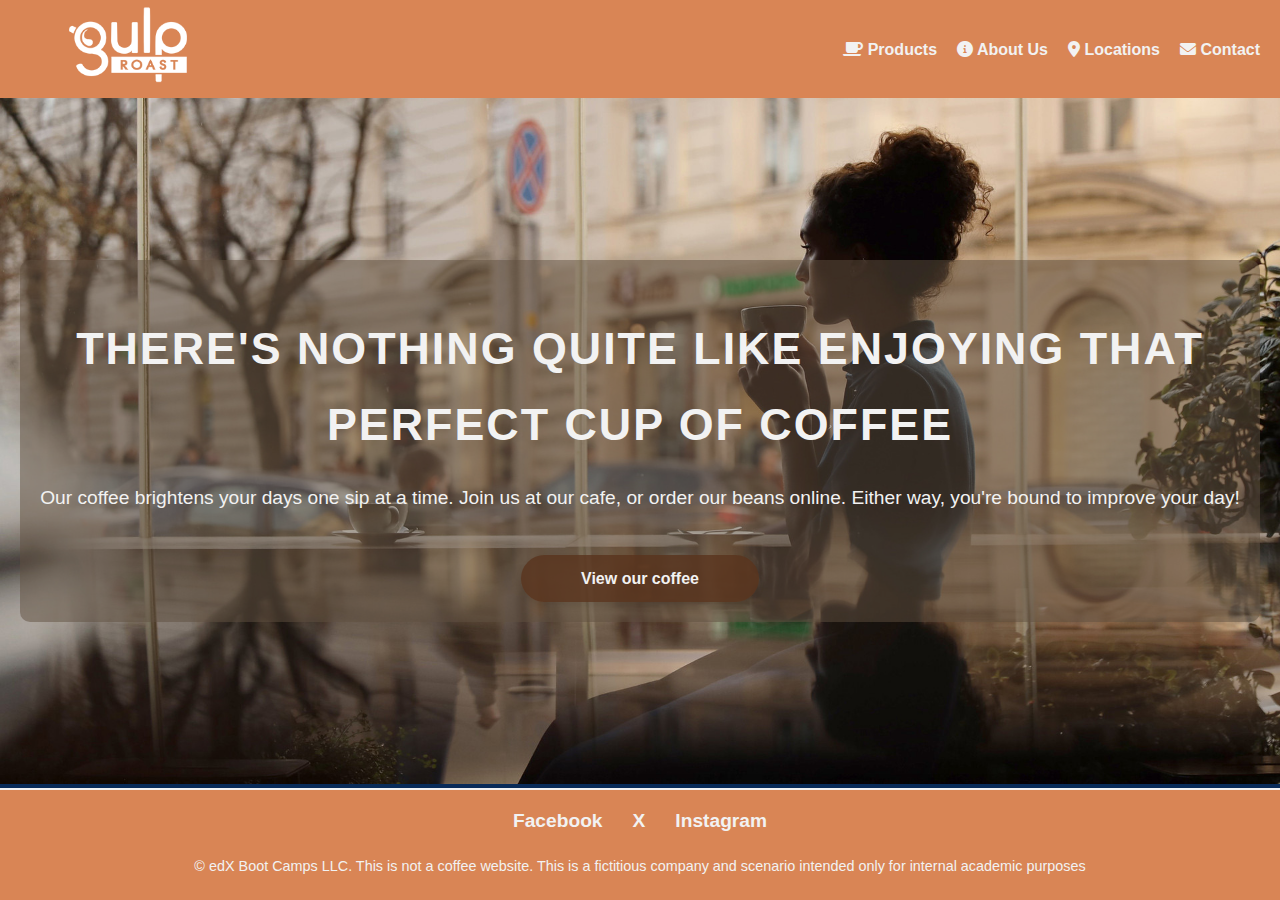
<file: index.html>
<!DOCTYPE html>
<html lang="en">

<head>
    <meta charset="UTF-8">
    <meta name="viewport" content="width=device-width, initial-scale=1.0">
    <title>Gulp Roast Coffee</title>
    <link rel="stylesheet" href="styles.css">
	<link rel="stylesheet" href="https://cdnjs.cloudflare.com/ajax/libs/font-awesome/6.0.0-beta3/css/all.min.css">
</head>

<body>
    <!-- Header Section -->
    <header>
    <nav class="nav">
        <a href="index.html">
           <img src="images/logo.png" alt="Gulp Roast Logo" id="logo">
        </a>
        <ul>
            <li><a href="products.html"><i class="fas fa-coffee"></i> Products</a></li>
            <li><a href="about.html"><i class="fas fa-info-circle"></i> About Us</a></li>
            <li><a href="https://goo.gl/maps/3rAyszfwSDx8Si2Y9" target="_blank"><i class="fas fa-map-marker-alt"></i> Locations</a></li>
            <li><a href="contact.html"><i class="fas fa-envelope"></i> Contact</a></li>
        </ul>
    </nav>
</header>

    <!-- Main Content -->
    <main class="main-background">
        <section class="content">
            <h1>There's nothing quite like enjoying that perfect cup of coffee</h1>
            <p>Our coffee brightens your days one sip at a time. Join us at our cafe, or order our beans online. Either way, you're bound to improve your day!</p>
            <a href="products.html" class="button">View our coffee</a>
        </section>
    </main>

    <!-- Footer Section -->
    <footer>
        <hr>
        <hr class="hr">
        <ul class="social-media">
            <li><a href="https://www.facebook.com">Facebook</a></li>
            <li><a href="https://www.x.com">X</a></li>
            <li><a href="https://www.instagram.com">Instagram</a></li>
        </ul>
       <p style="display: block; margin-bottom: 1.5em;">&copy; edX Boot Camps LLC. This is not a coffee website. This is a fictitious company and scenario intended only for internal academic purposes</p>
    </footer>
</body>

</html>
</file>
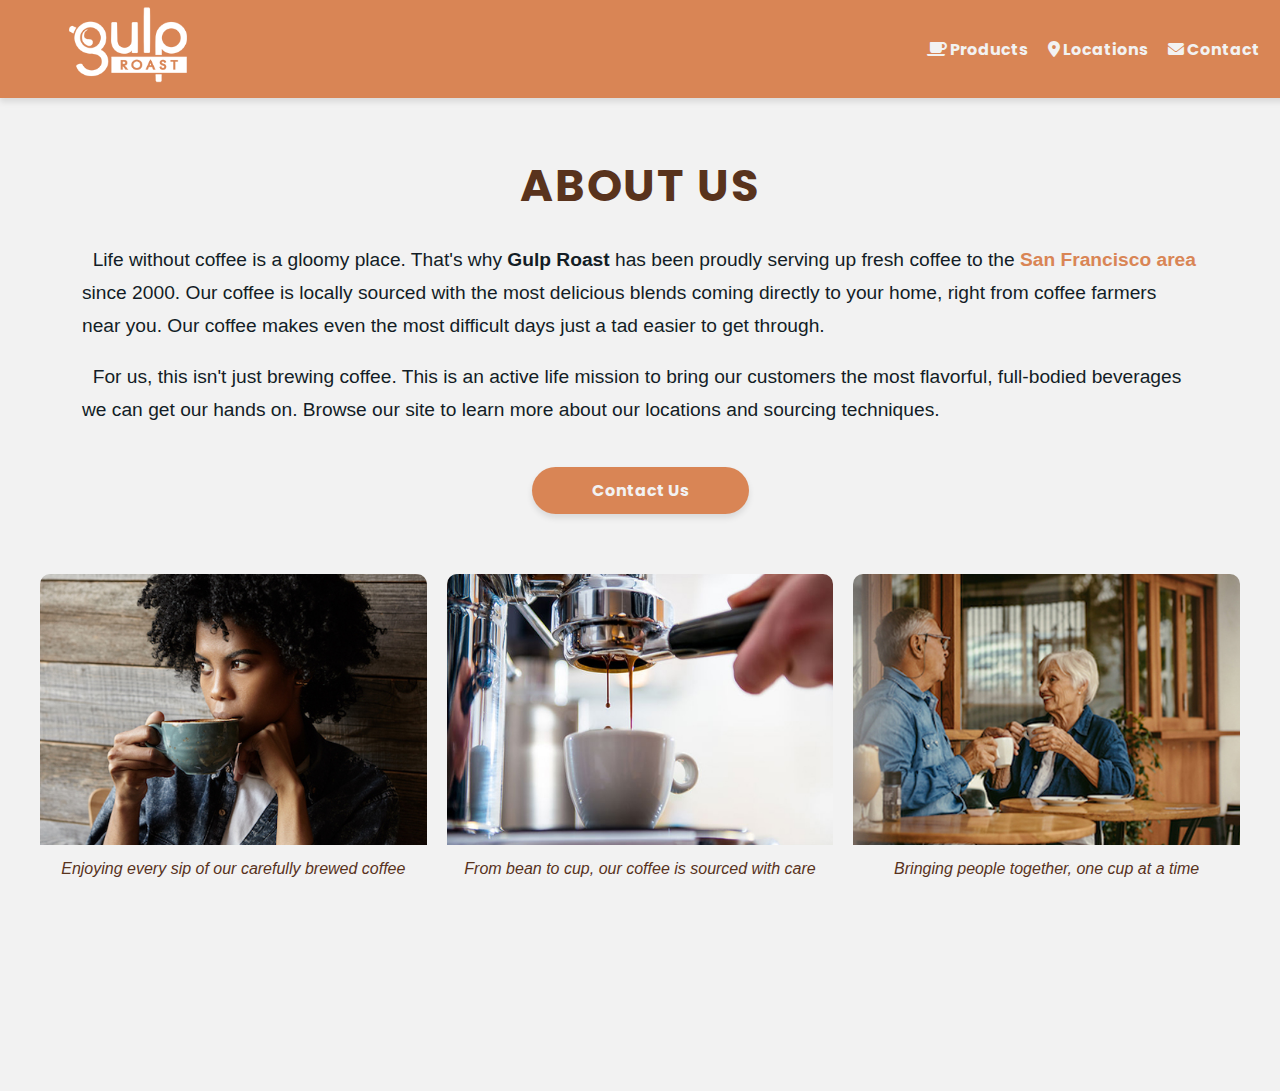
<file: about.html>
<!DOCTYPE html>
<html lang="en">
<head>
    <meta charset="UTF-8">
    <meta name="viewport" content="width=device-width, initial-scale=1.0">
    <title>About Us | Gulp Roast</title>
    <!-- Google Fonts -->
    <link href="https://fonts.googleapis.com/css2?family=Lato:wght@400&family=Poppins:wght@700&display=swap" rel="stylesheet">
    <!-- CSS Stylesheet -->
    <link rel="stylesheet" href="styles.css">
	<link rel="stylesheet" href="https://cdnjs.cloudflare.com/ajax/libs/font-awesome/6.0.0-beta3/css/all.min.css">
</head>
<body>
    <!-- Header Section -->
        <header>
            <nav class="nav">
                <a href="index.html">
                    <img src="images/logo.png" alt="Gulp Roast Logo" id="logo">
                </a>
                <ul>
            <li><a href="products.html"><i class="fas fa-coffee"></i> Products</a></li>
            <li><a href="https://goo.gl/maps/3rAyszfwSDx8Si2Y9" target="_blank"><i class="fas fa-map-marker-alt"></i> Locations</a></li>
            <li><a href="contact.html"><i class="fas fa-envelope"></i> Contact</a></li>
                </ul>
            </nav>
        </header>
    <!-- Main Content Section -->
    <main>
        <section class="intro">
            <h1>About Us</h1>
            <p class="textAbout">&nbsp;&nbsp;Life without coffee is a gloomy place. That&#39;s why <strong>Gulp Roast</strong> has been proudly serving up fresh coffee to the <a href="https://goo.gl/maps/3rAyszfwSDx8Si2Y9">San Francisco area</a> since 2000. Our coffee is locally sourced with the most delicious blends coming directly to your home, right from coffee farmers near you. Our coffee makes even the most difficult days just a tad easier to get through.</p>
            <p class="textAbout">&nbsp;&nbsp;For us, this isn&#39;t just brewing coffee. This is an active life mission to bring our customers the most flavorful, full-bodied beverages we can get our hands on. Browse our site to learn more about our locations and sourcing techniques.</p>
            <a href="contact.html" class="button">Contact Us</a>
        </section>

        <!-- Image Gallery Section -->
        <section class="gallery">
            <figure>
                <img src="images/gulp_Layer_6.jpg" alt="Drinking Coffee">
                <figcaption>Enjoying every sip of our carefully brewed coffee</figcaption>
            </figure>
            <figure>
                <img src="images/gulp_Layer_1.jpg" alt="Coffee Beans">
                <figcaption>From bean to cup, our coffee is sourced with care</figcaption>
            </figure>
			<figure>
                <img src="images/gulp_Layer_4.jpg" alt="Coffee Beans">
                <figcaption>Bringing people together, one cup at a time</figcaption>
            </figure>
        </section>
		<div style="display: block; margin-bottom: 4em;"></div>
    </main>
    <!-- Footer Section -->
   	<footer>
	<hr>
	<hr class="hr">
	 	 <ul class="social-media">
            <li><a href="https://www.facebook.com">Facebook</a></li>
            <li><a href="https://www.x.com">X</a></li>
            <li><a href="https://www.instagram.com">Instagram</a></li>
        </ul>
		<p style="display: block; margin-bottom: 1.5em;">&copy; edX Boot Camps LLC. This is not a coffee website. This is a fictitious company and scenario intended only for internal academic purposes</p>
		</footer>
</body>
</html>
</file>
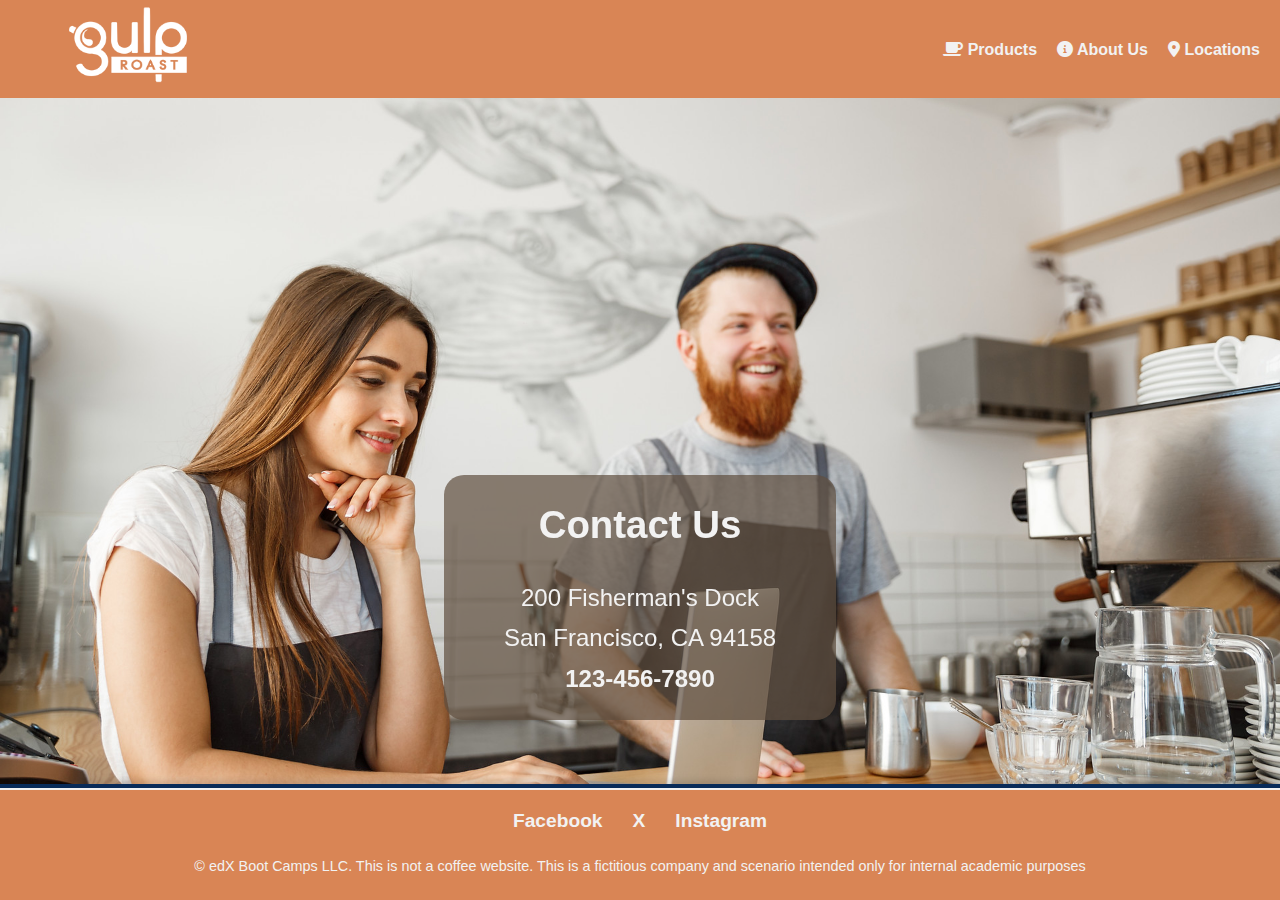
<file: contact.html>
<!DOCTYPE html>
<html lang="en">

<head>
    <meta charset="UTF-8">
    <meta name="viewport" content="width=device-width, initial-scale=1.0">
    <title>Contact Us</title>
    <link rel="stylesheet" href="styles.css">
	<link rel="stylesheet" href="https://cdnjs.cloudflare.com/ajax/libs/font-awesome/6.0.0-beta3/css/all.min.css">
</head>

<body>
    <!-- Header Section -->
    <header>
        <nav class="nav">
            <a href="index.html">
                <img src="images/logo.png" alt="Gulp Roast Logo" id="logo">
            </a>
            <ul>
                <li><a href="products.html"><i class="fas fa-coffee"></i> Products</a></li>
            <li><a href="about.html"><i class="fas fa-info-circle"></i> About Us</a></li>
            <li><a href="https://goo.gl/maps/3rAyszfwSDx8Si2Y9" target="_blank"><i class="fas fa-map-marker-alt"></i> Locations</a></li>
            </ul>
        </nav>
    </header>

    <!-- Main-1 Content-1 -->
    <main-1 class="contact-background">
        <section class="content-1">
            <p>Contact Us</p><br>
               200 Fisherman's Dock<br>
               San Francisco, CA 94158<br>
            <a href="tel:+11234567890">123-456-7890</a>
            
        </section>
    </main-1>

    <!-- Footer Section -->
    <footer>
        <hr>
        <hr class="hr">
        <ul class="social-media">
            <li><a href="https://www.facebook.com">Facebook</a></li>
            <li><a href="https://www.x.com">X</a></li>
            <li><a href="https://www.instagram.com">Instagram</a></li>
        </ul>
       <p style="display: block; margin-bottom: 1.5em;">&copy; edX Boot Camps LLC. This is not a coffee website. This is a fictitious company and scenario intended only for internal academic purposes</p>
    </footer>
</body>

</html>
</file>
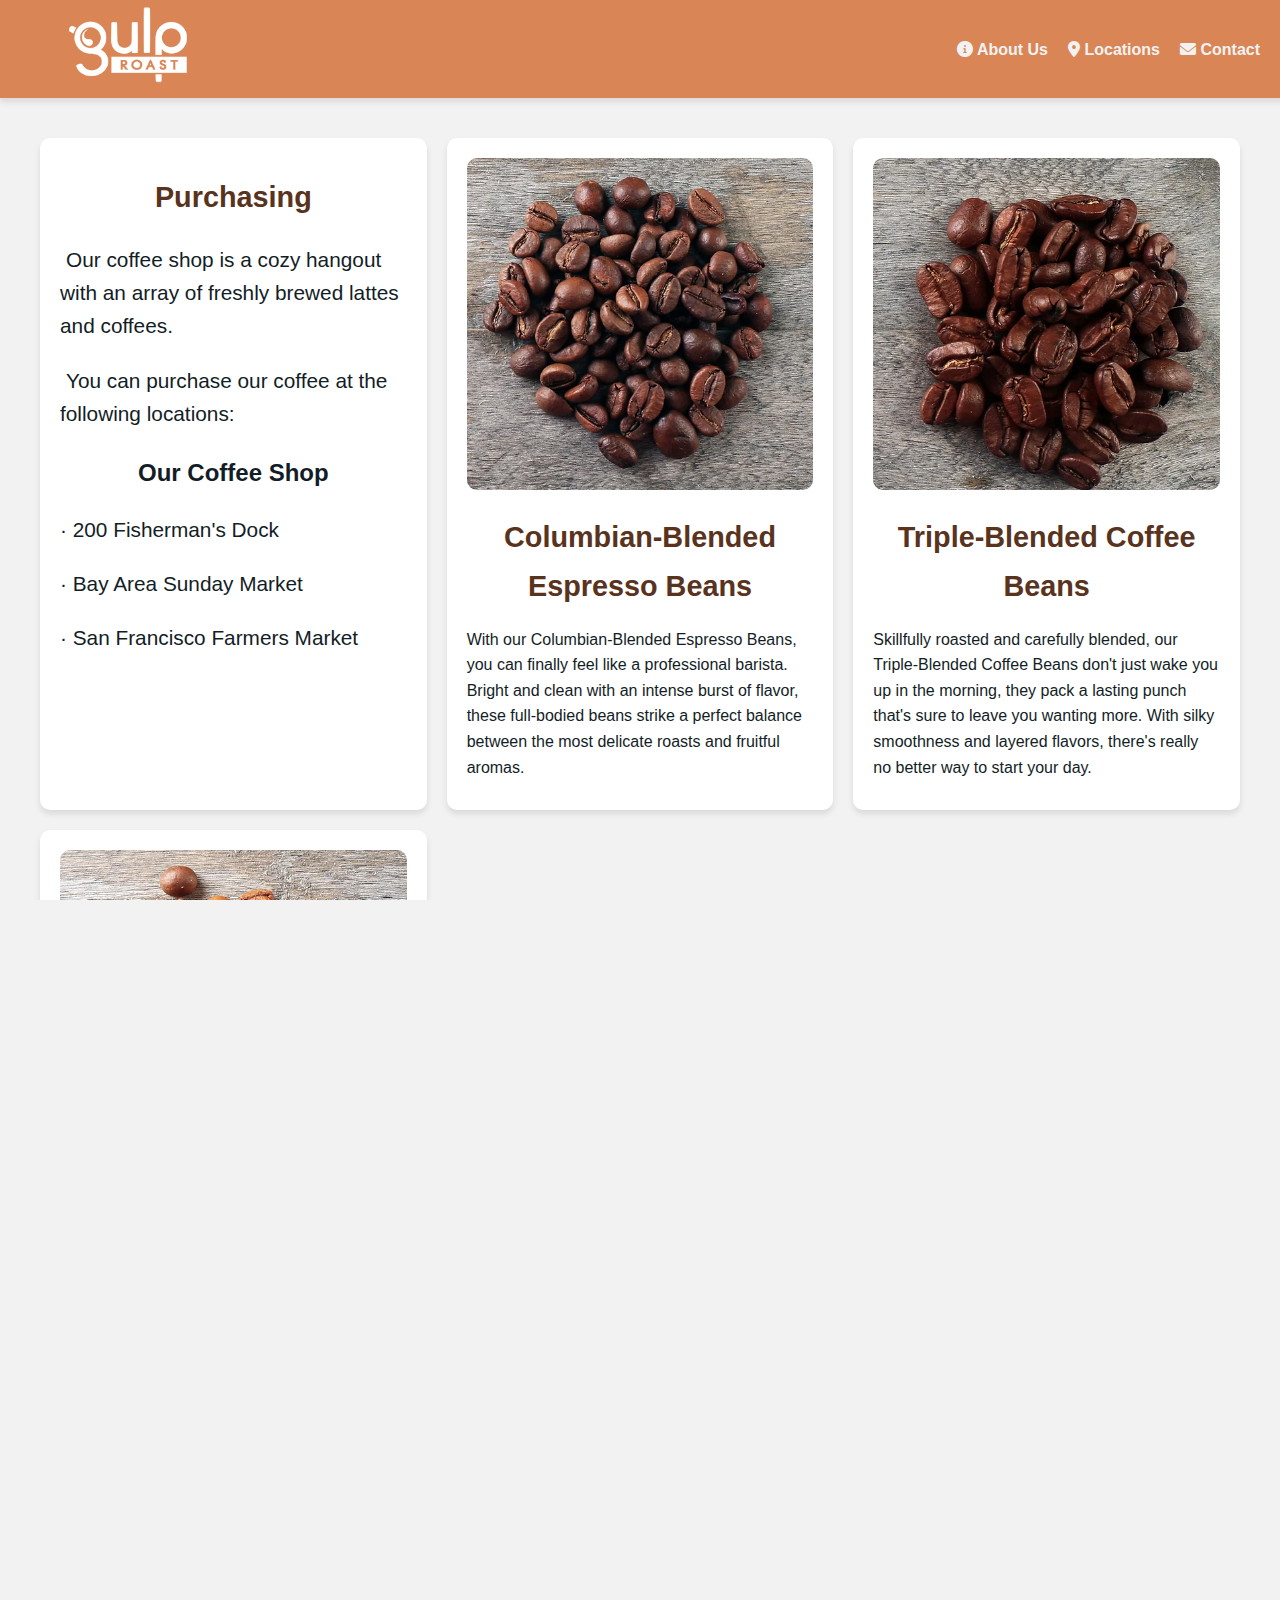
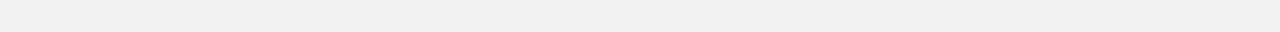
<file: products.html>
<!DOCTYPE html>
<html lang="en">

<head>
    <meta charset="UTF-8">
    <meta name="viewport" content="width=device-width, initial-scale=1.0">
    <title>Our Products - Gulp Roast Coffee</title>
    <link rel="stylesheet" href="styles.css">
    <link rel="stylesheet" href="https://cdnjs.cloudflare.com/ajax/libs/font-awesome/6.0.0-beta3/css/all.min.css">
</head>

<body>
    <!-- Header Section -->
    <header>
    <nav class="nav">
        <a href="index.html">
            <img src="images/logo.png" alt="Gulp Roast Logo" id="logo">
        </a>
        <ul>
            <li><a href="about.html"><i class="fas fa-info-circle"></i> About Us</a></li>
            <li><a href="https://goo.gl/maps/3rAyszfwSDx8Si2Y9" target="_blank"><i class="fas fa-map-marker-alt"></i> Locations</a></li>
            <li><a href="contact.html"><i class="fas fa-envelope"></i> Contact</a></li>
        </ul>
    </nav>
</header>

    <!-- Main Content -->
    <main>
        <!-- Products Section -->
        <section class="products-section">
           <!-- <h1>Our Products</h1> -->
		   <div class="product">
                <h2>Purchasing</h2>
                <p style="font-size: 1.3rem; text-indent: 6px;">Our coffee shop is a cozy hangout with an array of freshly brewed lattes and coffees.</p>
                <p style="font-size: 1.3rem; text-indent: 6px;">You can purchase our coffee at the following locations:</p>
                <p style="font-size: 1.5rem; text-align: center;"><b>Our Coffee Shop</b></p> 
				<p style="font-size: 1.3rem;">&middot;&nbsp;200 Fisherman's Dock</p>
				<p style="font-size: 1.3rem;">&middot;&nbsp;Bay Area Sunday Market</p>
                <p style="font-size: 1.3rem;">&middot;&nbsp;San Francisco Farmers Market</p>
            </div>

            <div class="product">
                <img src="images/columbian.jpg" alt="Columbian-Blended Espresso Beans" width="100%">
                <h2>Columbian-Blended Espresso Beans</h2>
                <p>With our Columbian-Blended Espresso Beans, you can finally feel like a professional barista. Bright and clean with an intense burst of flavor, these full-bodied beans strike a perfect balance between the most delicate roasts and fruitful aromas.</p>
            </div>

            <div class="product">
                <img src="images/triple.jpg" alt="Triple-Blended Coffee Beans" width="100%">
                <h2>Triple-Blended Coffee Beans</h2>
                <p>Skillfully roasted and carefully blended, our Triple-Blended Coffee Beans don&#39;t just wake you up in the morning, they pack a lasting punch that&#39;s sure to leave you wanting more. With silky smoothness and layered flavors, there&#39;s really no better way to start your day.</p>
            </div>

            <div class="product">
                <img src="images/lightly.jpg" alt="Lightly Roasted Coffee Beans" width="100%">
                <h2>Lightly Roasted Coffee Beans</h2>
                <p>Our Lightly Roasted Coffee Beans offer the world a chance to brighten every day with a whole lot of flavor and inspiration. Try these to receive the perfect balance between bold flavor and subtle sweetness.</p>
            </div>
        </section>
       
    </main>

    <!-- Footer Section -->
    <footer>
        <hr>
        <hr class="hr">
        <ul class="social-media">
            <li><a href="https://www.facebook.com">Facebook</a></li>
            <li><a href="https://www.x.com">X</a></li>
            <li><a href="https://www.instagram.com">Instagram</a></li>
        </ul>
        <p style="display: block; margin-bottom: 1.5em;">&copy; edX Boot Camps LLC. This is not a coffee website. This is a fictitious company and scenario intended only for internal academic purposes</p>
    </footer>
</body>

</html>
</file>
<file: styles.css>
/* General Styles */
html, body {
    height: 100%;
    margin: 0;
    padding: 0;
    font-family: 'Lato', Arial, sans-serif;
    line-height: 1.7;
    color: #131D26;
    background-color: #F2F2F2;
    overflow-x: hidden;
}

body {
    display: flex;
    flex-direction: column;
}

/* Header Styles */
header {
    background-color: #D98555;
    padding: 0px 20px;
    box-shadow: 0 4px 6px rgba(0, 0, 0, 0.1);
}

.nav {
    display: flex;
    align-items: center;
    justify-content: space-between;
    max-width: 1200px;
    margin: 0 auto;
    padding: 5px 20px;
}

#logo {
    height: 80px;
}

nav ul {
    list-style: none;
    padding: 0;
    margin: 0;
    display: flex;
    gap: 20px;
}

nav ul li {
    margin: 0;
}

nav ul li a {
    text-decoration: none;
    color: #F2F2F2;
    font-weight: 700;
    font-family: 'Poppins', sans-serif;
    transition: color 0.3s ease;
}

nav ul li a:hover {
    color: #59331D;
    text-decoration: none;
}

/* Responsive Styles */
@media (max-width: 768px) {
    .nav {
        flex-direction: column;
        align-items: center;
    }

    nav ul {
        flex-direction: column;
        gap: 10px;
    }

nav ul li a i {
    margin-right: 8px; /* Add some space between the icon and the text */
}

nav ul li a {
    display: flex;
    align-items: center;
}
  }

/* Main Background Section */
.main-background {
    flex: 1;
    background-image: url('images/shop.jpg');
    background-size: cover;
    background-position: center;
    background-repeat: no-repeat;
    display: flex;
    align-items: center;
    justify-content: center;
    padding: 60px 20px;
    color: #F2F2F2;
    text-align: center;
}

.content {
    background: rgba(96, 79, 63, 0.5); /* Optional: Darken the content background for better readability */
    padding: 20px;
    border-radius: 10px;
}

.main-background h1, .main-background p {
    color: #F2F2F2;
}

/* Main Content Styles */
main {
    padding: 20px 20px;
    text-align: center;
}

.textAbout {
    text-align: left;
}

.intro {
    max-width: 90%;
    margin: 0 auto;
}

h1 {
    font-family: 'Poppins', sans-serif;
    color: #59331D;
    font-size: 2.8rem;
    margin-bottom: 20px;
    text-transform: uppercase;
    letter-spacing: 2px;
}

p {
    font-size: 1.2rem;
    margin-bottom: 10px;
    color: #131D26;
}

a {
    color: #D98555;
    text-decoration: none;
    font-weight: bold;
    transition: color 0.3s ease;
}

a:hover {
    color: #59331D;
    text-decoration: underline;
}

/* Button Styles */
.button {
    display: inline-block;
    padding: 10px 60px;
    background-color: #D98555;
    color: #F2F2F2;
    text-decoration: none;
    font-family: 'Poppins', sans-serif;
    border-radius: 50px;
    margin-top: 30px;
    box-shadow: 0 4px 6px rgba(0, 0, 0, 0.1);
    transition: background-color 0.3s ease, box-shadow 0.3s ease;
}

.button:hover {
    background-color: #59331D;
    box-shadow: 0 6px 8px rgba(0, 0, 0, 0.15);
    color: #F2F2F2;
    text-decoration: none;
}

.main-background .button {
    background-color: rgba(89, 51, 29, 0.8);
    color: #F2F2F2;
    padding: 10px 60px;
    text-decoration: none;
    font-family: 'Poppins', sans-serif;
    border-radius: 50px;
    margin-top: 30px;
    box-shadow: 0 4px 6px rgba(0, 0, 0, 0.1);
    transition: background-color 0.3s ease, box-shadow 0.3s ease;
}

.main-background .button:hover {
    background-color: rgba(89, 51, 29, 0.9);
    box-shadow: 0 6px 8px rgba(0, 0, 0, 0.15);
}

/* Gallery Section */
.gallery {
    display: grid;
    grid-template-columns: repeat(auto-fit, minmax(300px, 1fr));
    gap: 20px;
    margin-top: 60px;
    max-width: 1200px;
    margin: 60px auto 0;
}

.gallery figure {
    margin: 0;
    overflow: hidden;
    border-radius: 10px;
    transition: transform 0.3s ease, box-shadow 0.3s ease;
}

.gallery img {
    width: 100%;
    height: auto; 
    display: block;
    border-radius: 5px 0px 0px;
}

.gallery figcaption {
    margin-top: 10px;
    margin-bottom: 10px;
    font-style: italic;
    color: #59331D;
    padding: 0 10px;
}

.gallery figure:hover {
    transform: scale(1.05);
    box-shadow: 0 6px 8px rgba(0, 0, 0, 0.15);
}

/* Footer Section */
footer {
    background-color: #D98555;
    color: #F2F2F2;
   /* padding: 20px 0;*/
    text-align: center;
    margin-top: auto;
    width: 100%;
    box-shadow: 0 -4px 6px rgba(0, 0, 0, 0.1);
}

footer p {
    margin: 0;
    font-size: 0.9rem;
    color: #F2F2F2;
}

footer .social-media {
    list-style: none;
    padding: 0;
    margin-top: 15px;
    display: flex;
    justify-content: center;
}

footer .social-media li {
    margin: 0 15px;
}

footer .social-media li a {
    color: #F2F2F2;
    text-decoration: none;
    font-size: 1.2rem;
    transition: color 0.3s ease;
}

footer .social-media li a:hover {
    color: #59331D;
}

hr { 
    display: block;
    padding: 4px 0 0 0;
    margin-left: auto;
    margin-right: auto;
    border-width: 8px;
    color: #082B59;
    background: #082B59;
    font-size: 0;
    border: 0;
} 

.hr { 
    display: block;
    padding: 2px 0 0 0;
    margin-left: auto;
    margin-right: auto;
    color: #F2F2F2;
    background: #F2F2F2;
    font-size: 0;
    border: 0;
}

/* Products Section */
.products-section {
    display: grid;
    grid-template-columns: repeat(auto-fit, minmax(300px, 1fr));
    gap: 20px;
    padding: 20px;
    background-color: #F2F2F2;
}

.product {
    background-color: #FFF;
    padding: 20px;
    box-shadow: 0 4px 6px rgba(0, 0, 0, 0.1);
    border-radius: 10px;
    text-align: center;
}

.product img {
    border-radius: 10px;
}

.product h2 {
    color: #59331D;
    font-size: 1.8rem;
    margin: 15px 0;
}

.product p {
    color: #131D26;
    font-size: 1rem;
    line-height: 1.6;
    text-align:left
}

/* Contact Section */
.contact-section {
    padding: 20px;
    background-color: #604f3f;
    color: #F2F2F2;
    text-align: center;
    margin-top: 40px;
    border-radius: 10px;
}

.contact-section h2 {
    color: #D98555;
    font-size: 2rem;
    margin-bottom: 20px;
}

.contact-section p {
    font-size: 1.2rem;
    line-height: 1.7;
}

/* Responsive Adjustments */
@media (max-width: 768px) {
    .products-section {
        grid-template-columns: 1fr;
    }

    .product img {
        width: 100%;
    }
}
/* General Styles */
body {
    margin: 0;
    padding: 0;
    font-family: Arial, sans-serif;
    display: flex;
    flex-direction: column;
    min-height: 100vh;
}

header, footer {
    width: 100%;
}

/* Contact Section */
main-1 {
    color: #F2F2F2;
	font-size: 1.5rem;
    text-align: center;
}

main-1 a {
    color: #F2F2F2;
    text-decoration: none;
    font-size: 1.5rem;
    transition: color 0.3s ease;
}

main-1 a:hover {
    color: #a6a6a6;
	text-decoration: none;
}

main-1 p {
    color: #F2F2F2;
	font-size: 2.4rem;
	font-weight: bold;
    text-align: center;
	line-height: 0.1em;
}

.contact-background {
    flex: 1;
    background-image: url('images/contactUs.jpeg');
    background-size: cover;
    background-position: center;
    background-repeat: no-repeat;
    display: flex;
    align-items: center;
    justify-content: center;
    padding: 60px 20px;
    color: #F2F2F2;
    text-align: center;
}

.content-1 {
    background: rgba(96, 79, 63, 0.7); /* Optional: Darken the content background for better readability */
    padding: 10px 60px 20px 60px;
    border-radius: 20px;
	position:fixed;
	bottom:180px;
}
</file>
